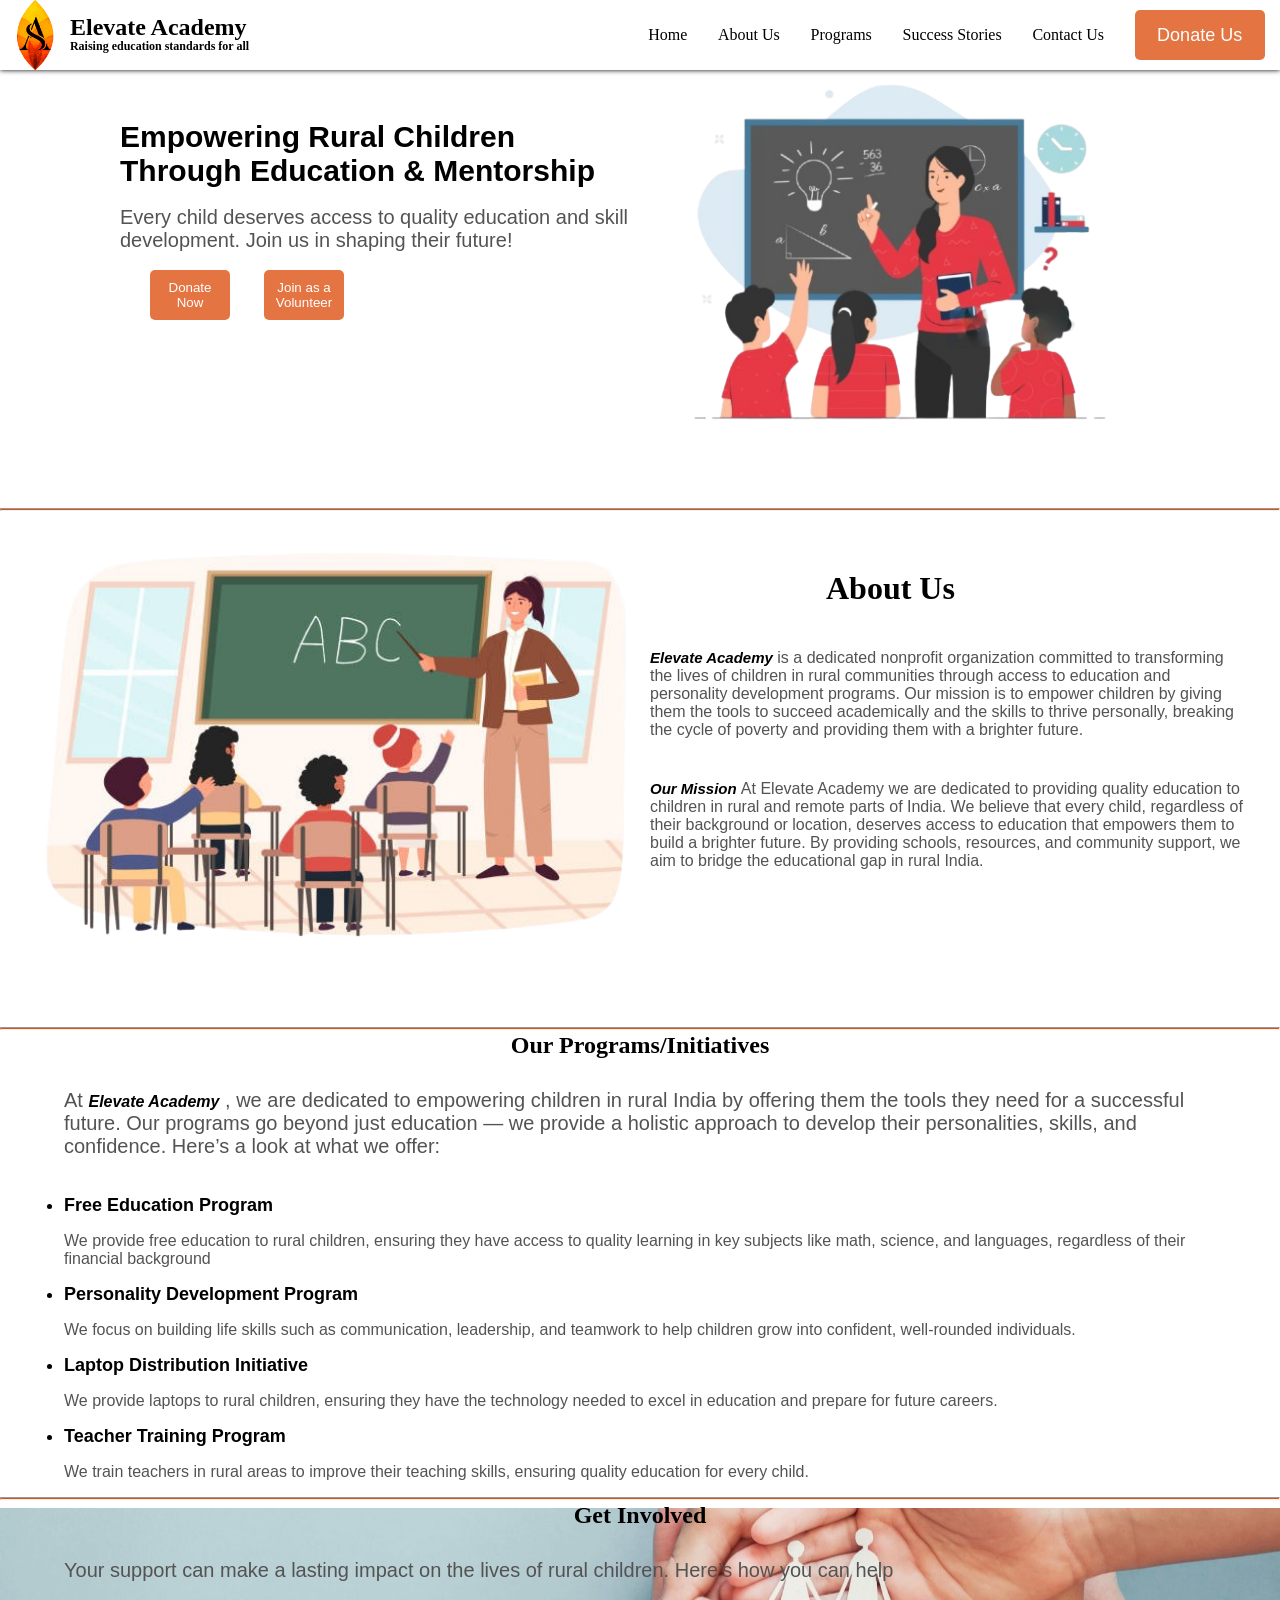
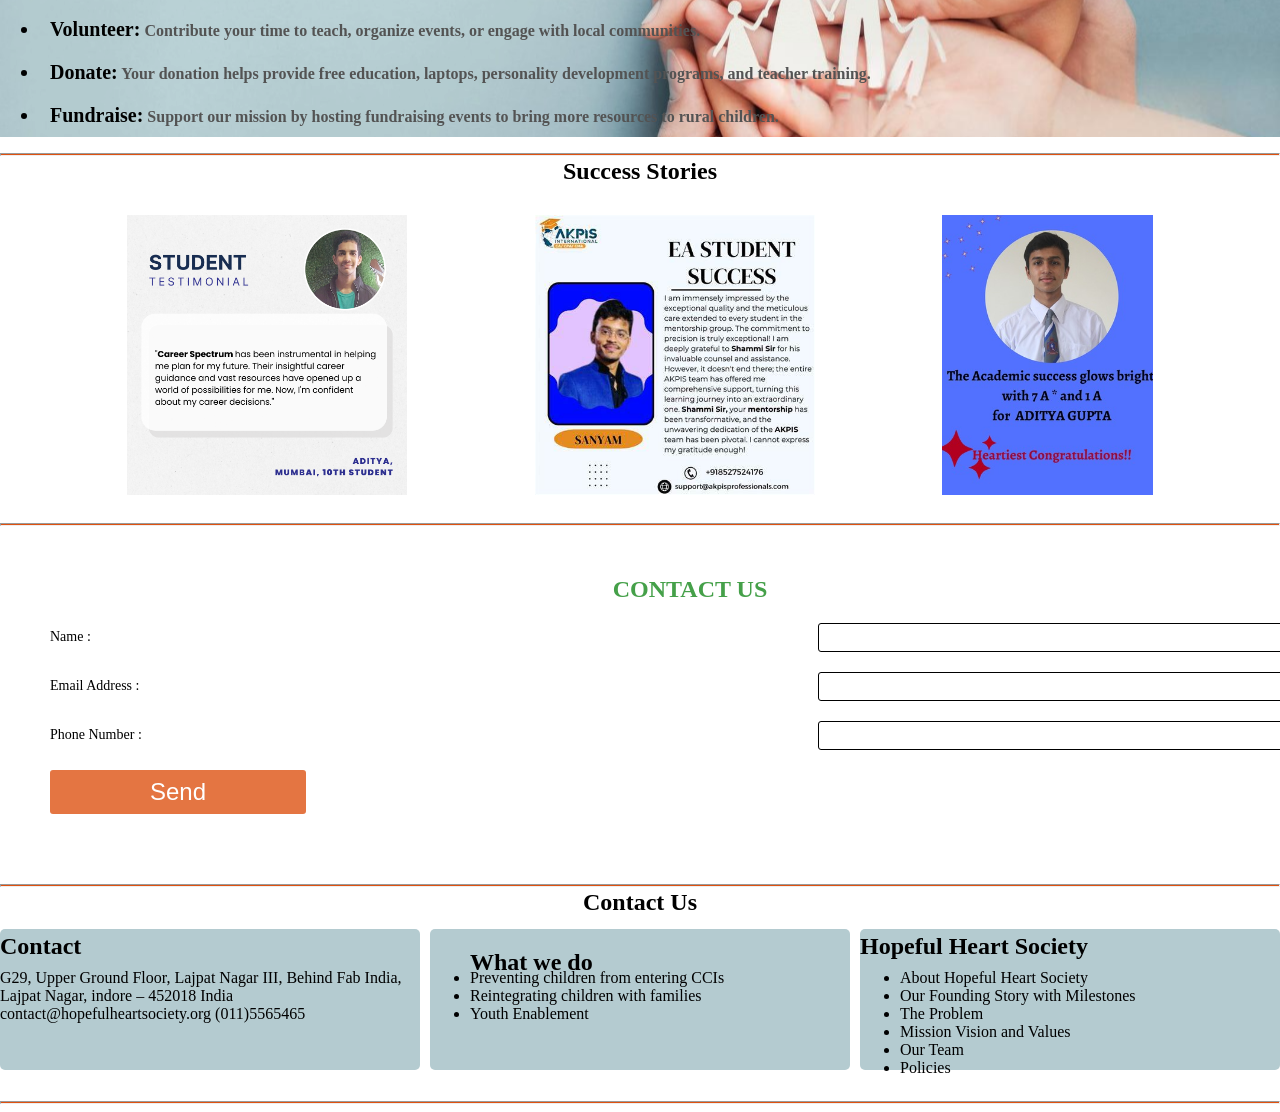
<file: index.html>
<!DOCTYPE html>
<html lang="en">
<head>
    <meta charset="UTF-8">
    <meta name="viewport" content="width=device-width, initial-scale=1.0">
    <title>NGO</title>
    <link rel="stylesheet" href="css/index.css">
</head>
<body>
    <nav>
        <div class="left-box">
            <img src="../assets/logo1.png" alt="" height="100%" style="padding: 1rem;">
            <h2>Elevate Academy <br> <span id="logotag">Raising education standards for all</span></h2>
        </div>
        <div class="right-box">
            <ul>
               <li>
                <a href="#">Home</a>
               </li>
               <li>
                <a href="#startabout">About Us</a>
               </li>
               <li>
                <a href="#starPrograms">Programs</a>
               </li>
               <li>
                <a href="#startInvolve">Success Stories</a>
               </li>
               <li>
                <a href="#contactus">Contact Us</a>
               </li>
               <li>
                <button>Donate Us</button>
               </li> 
            </ul>
        </div>
    </nav>
    <header>
        <section class="left-header">
            <h1>Empowering Rural Children Through Education & Mentorship</h1><br>
            <h4>Every child deserves access to quality education and skill development. Join us in shaping their future!</h4><br>
            <button>Donate Now</button>
            <button>Join as a Volunteer</button>
        </section>
        <section class="right-header">
            <img src="../assets/im4.png" alt="" height="100%">
        </section>
    </header>
    <!-- About Us -->
    <hr id="startabout">
    <div class="about" id="about">
        <div class="left-box">
            <div class="front">

            </div>
            <div class="back">
                
            </div>
        </div>
        <div class="right-box">
            <h1>About Us</h1>
            <h4><span style="font-style: italic; font-weight: bold; font-size: 15px; color: black;">Elevate Academy</span> is a dedicated nonprofit organization committed to transforming the lives of children in rural communities through access to education and personality development programs. Our mission is to empower children by giving them the tools to succeed academically and the skills to thrive personally, breaking the cycle of poverty and providing them with a brighter future.</h4>
            <h4><span style="font-style: italic; font-weight: bold; font-size: 15px; color: black;">Our Mission </span>At Elevate Academy we are dedicated to providing quality education to children in rural and remote parts of India. We believe that every child, regardless of their background or location, deserves access to education that empowers them to build a brighter future. By providing schools, resources, and community support, we aim to bridge the educational gap in rural India.</h4>
        </div>
    </div>
    <!-- Our Programs/Initiatives -->
    <hr id="starPrograms">
     <div class="vision" id="vision">
        <h2>Our Programs/Initiatives</h2>
        <h4>At <span style="font-style: italic; font-weight: bold; font-size: 16px; color: black;">Elevate Academy</span>  , we are dedicated to empowering children in rural India by offering them the tools they need for a successful future. Our programs go beyond just education — we provide a holistic approach to develop their personalities, skills, and confidence. Here’s a look at what we offer:</h4>
        <ul>
            <li class="Oplist">
                Free Education Program
            </li><p>
                We provide free education to rural children, ensuring they have access to quality learning in key subjects like math, science, and languages, regardless of their financial background
            </p>
            <li class="Oplist">
                Personality Development Program
            </li><p>
                We focus on building life skills such as communication, leadership, and teamwork to help children grow into confident, well-rounded individuals.
            </p>
            <li class="Oplist">
                Laptop Distribution Initiative
            </li><p>
                We provide laptops to rural children, ensuring they have the technology needed to excel in education and prepare for future careers.
            </p>
            <li class="Oplist">
                Teacher Training Program
            </li><p>
                We train teachers in rural areas to improve their teaching skills, ensuring quality education for every child.
            </p>
            
        </ul>
     </div>
     <hr>
     <div class="involve">
        <h2>Get Involved</h2>
        <h4>Your support can make a lasting impact on the lives of rural children. Here’s how you can help</h4>
        <ul>
            <li>Volunteer:<span> Contribute your time to teach, organize events, or engage with local communities.</span></li>
            <li>Donate:<span> Your donation helps provide free education, laptops, personality development programs, and teacher training.</span></li>
            <li>Fundraise:<span> Support our mission by hosting fundraising events to bring more resources to rural children.</span></li>
        </ul>
     </div>
     <hr id="startInvolve">
     <!-- Success Stories -->
     <h2 style="text-align: center; font-weight:bold;">Success Stories</h2><br><br>
     <div class="box">
        <img src="../assets/im6.png" alt="" height="280">
        <img src="../assets/im7.jpeg" alt="" height="280">
        <img src="../assets/im8.jpg" alt="" height="280">
     </div>
    
    <hr id="contactus">
    <DIV class="con">
        <form action ="#" method="POST">
        <div class="hd">
            contact us
        </div>

        <div class="form">
            <div class="inf">
                <label >Name :</label>
                <input type= "text" class="input" name="fname" required>
            </div>


            <div class="inf">
                <label >Email Address :</label>
                <input type ="email" class="input" name="email"
                required>
            </div>

            <div class="inf">
                <label >Phone Number :</label>
                <input type="tel" class="input" pattern="[0-9]{10}" required>
            </div>

            

            
            
            <div class="inf">
                <input type= "submit" value = "Send" class="btn" name= "register">
            </div>

            
        </div>

        </form>
    </DIV>
    <hr>
    <h2 style="text-align: center; font-weight:bold;">Contact Us</h2>
    <div class="events">
        <div class="cardq">
            <h2>Contact</h2>
            <p>

                G29, Upper Ground Floor, Lajpat Nagar III,
                Behind Fab India, Lajpat Nagar,
                indore – 452018 India

                contact@hopefulheartsociety.org

                (011)5565465</p>
        </div>
        <div class="cardq">
            <ul>
                <h2> What we do</h2>
                <li>Preventing children from entering CCIs</li>
                <li>Reintegrating children with families</li>
                <li>Youth Enablement</li>
            </ul>
        </div>
        <div class="cardq">
            <h2>Hopeful Heart Society</h2>
            <ul class="About">
                <li>About Hopeful Heart Society</li>
                <li> Our Founding Story with Milestones</li>
                <li>The Problem</li>
                <li> Mission Vision and Values</li>
                <li>Our Team</li>
                <li>Policies</li>
            </ul>
        </div>
    </div>
    <hr>

</body>

</html>
</file>
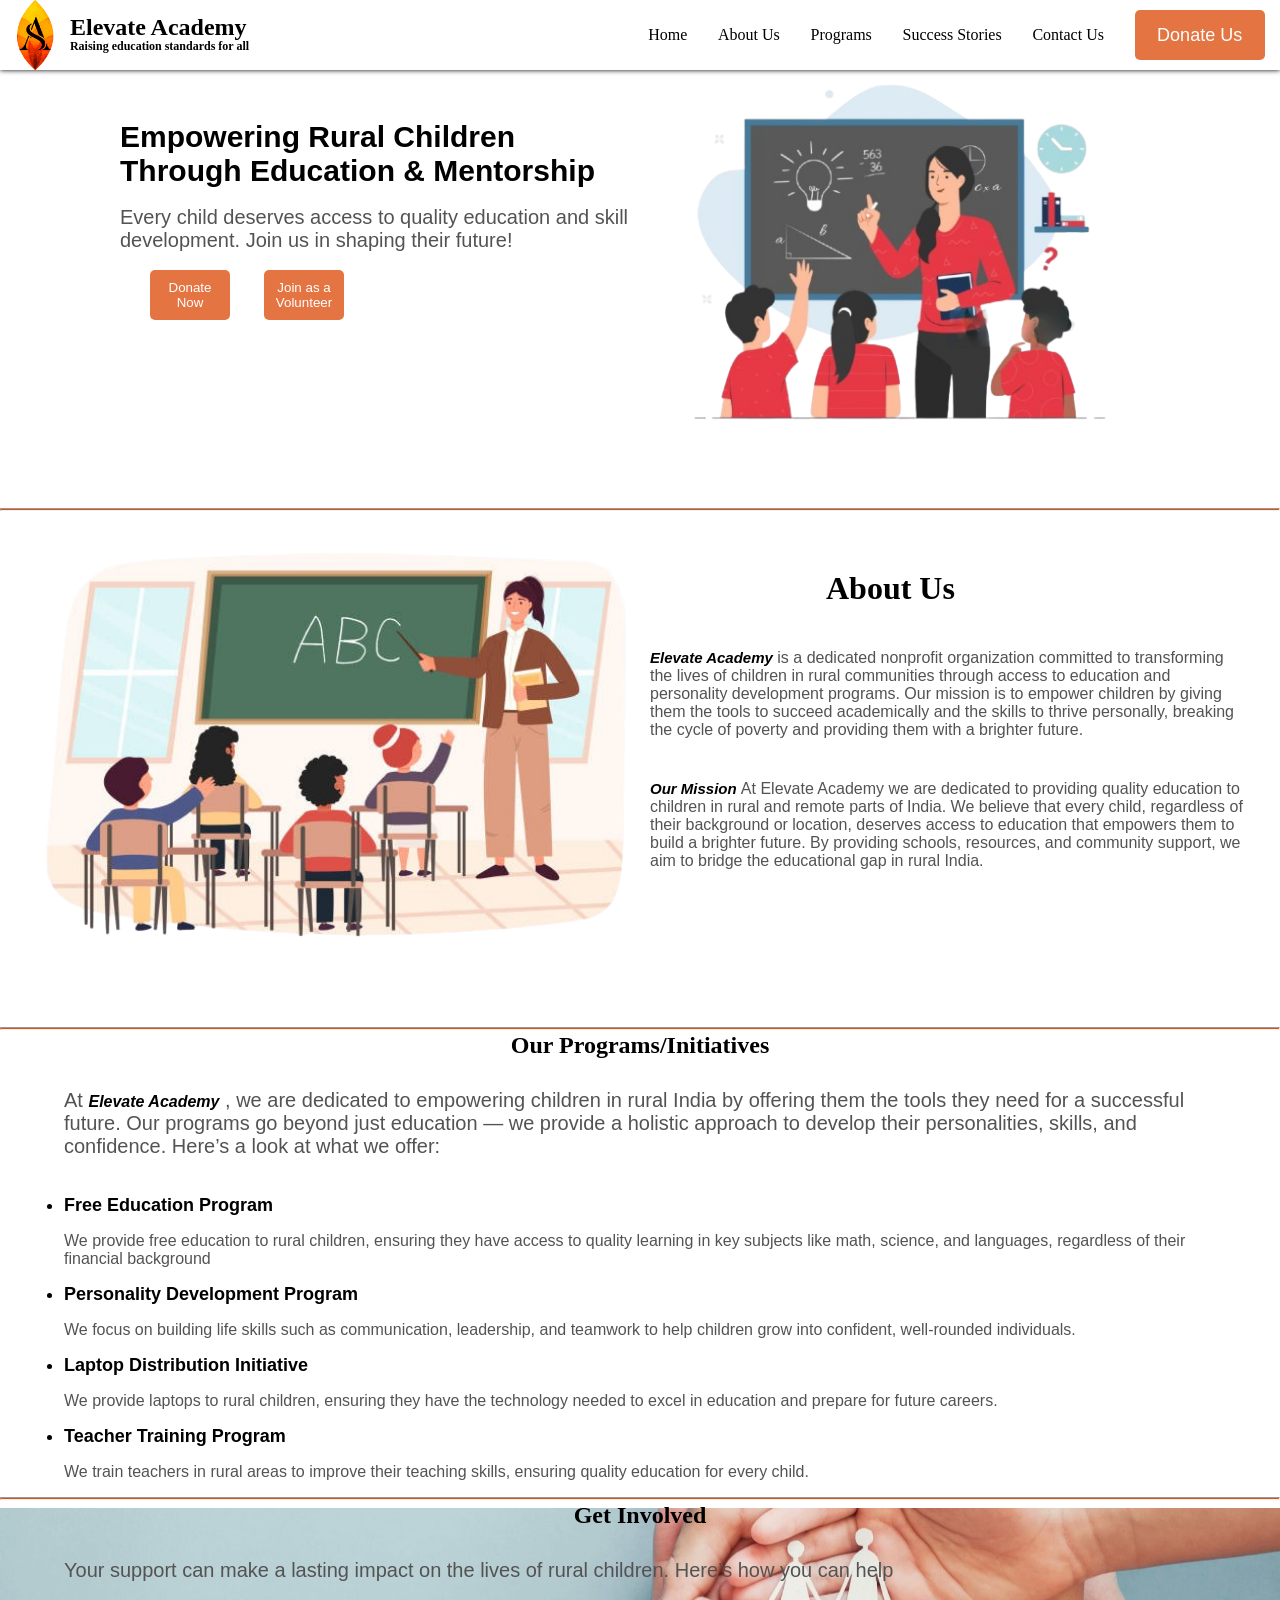
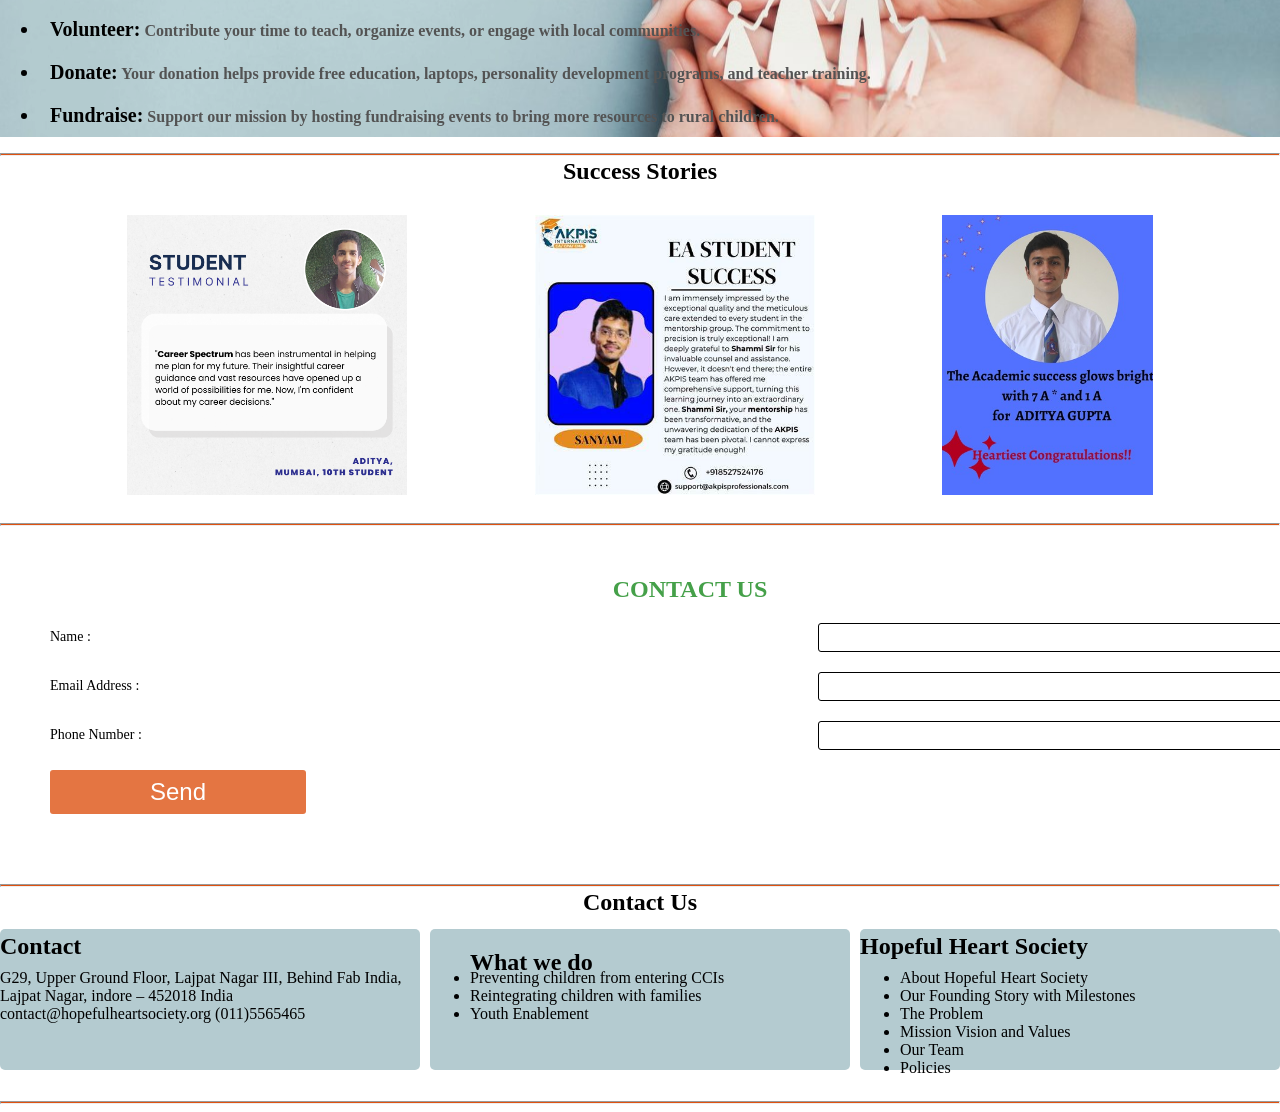
<file: NGO/mainpage/index.html>
<!DOCTYPE html>
<html lang="en">
<head>
    <meta charset="UTF-8">
    <meta name="viewport" content="width=device-width, initial-scale=1.0">
    <title>NGO</title>
    <link rel="stylesheet" href="../css/index.css">
</head>
<body>
    <nav>
        <div class="left-box">
            <img src="../assets/logo1.png" alt="" height="100%" style="padding: 1rem;">
            <h2>Elevate Academy <br> <span id="logotag">Raising education standards for all</span></h2>
        </div>
        <div class="right-box">
            <ul>
               <li>
                <a href="#">Home</a>
               </li>
               <li>
                <a href="#startabout">About Us</a>
               </li>
               <li>
                <a href="#starPrograms">Programs</a>
               </li>
               <li>
                <a href="#startInvolve">Success Stories</a>
               </li>
               <li>
                <a href="#contactus">Contact Us</a>
               </li>
               <li>
                <button>Donate Us</button>
               </li> 
            </ul>
        </div>
    </nav>
    <header>
        <section class="left-header">
            <h1>Empowering Rural Children Through Education & Mentorship</h1><br>
            <h4>Every child deserves access to quality education and skill development. Join us in shaping their future!</h4><br>
            <button>Donate Now</button>
            <button>Join as a Volunteer</button>
        </section>
        <section class="right-header">
            <img src="../assets/im4.png" alt="" height="100%">
        </section>
    </header>
    <!-- About Us -->
    <hr id="startabout">
    <div class="about" id="about">
        <div class="left-box">
            <div class="front">

            </div>
            <div class="back">
                
            </div>
        </div>
        <div class="right-box">
            <h1>About Us</h1>
            <h4><span style="font-style: italic; font-weight: bold; font-size: 15px; color: black;">Elevate Academy</span> is a dedicated nonprofit organization committed to transforming the lives of children in rural communities through access to education and personality development programs. Our mission is to empower children by giving them the tools to succeed academically and the skills to thrive personally, breaking the cycle of poverty and providing them with a brighter future.</h4>
            <h4><span style="font-style: italic; font-weight: bold; font-size: 15px; color: black;">Our Mission </span>At Elevate Academy we are dedicated to providing quality education to children in rural and remote parts of India. We believe that every child, regardless of their background or location, deserves access to education that empowers them to build a brighter future. By providing schools, resources, and community support, we aim to bridge the educational gap in rural India.</h4>
        </div>
    </div>
    <!-- Our Programs/Initiatives -->
    <hr id="starPrograms">
     <div class="vision" id="vision">
        <h2>Our Programs/Initiatives</h2>
        <h4>At <span style="font-style: italic; font-weight: bold; font-size: 16px; color: black;">Elevate Academy</span>  , we are dedicated to empowering children in rural India by offering them the tools they need for a successful future. Our programs go beyond just education — we provide a holistic approach to develop their personalities, skills, and confidence. Here’s a look at what we offer:</h4>
        <ul>
            <li class="Oplist">
                Free Education Program
            </li><p>
                We provide free education to rural children, ensuring they have access to quality learning in key subjects like math, science, and languages, regardless of their financial background
            </p>
            <li class="Oplist">
                Personality Development Program
            </li><p>
                We focus on building life skills such as communication, leadership, and teamwork to help children grow into confident, well-rounded individuals.
            </p>
            <li class="Oplist">
                Laptop Distribution Initiative
            </li><p>
                We provide laptops to rural children, ensuring they have the technology needed to excel in education and prepare for future careers.
            </p>
            <li class="Oplist">
                Teacher Training Program
            </li><p>
                We train teachers in rural areas to improve their teaching skills, ensuring quality education for every child.
            </p>
            
        </ul>
     </div>
     <hr>
     <div class="involve">
        <h2>Get Involved</h2>
        <h4>Your support can make a lasting impact on the lives of rural children. Here’s how you can help</h4>
        <ul>
            <li>Volunteer:<span> Contribute your time to teach, organize events, or engage with local communities.</span></li>
            <li>Donate:<span> Your donation helps provide free education, laptops, personality development programs, and teacher training.</span></li>
            <li>Fundraise:<span> Support our mission by hosting fundraising events to bring more resources to rural children.</span></li>
        </ul>
     </div>
     <hr id="startInvolve">
     <!-- Success Stories -->
     <h2 style="text-align: center; font-weight:bold;">Success Stories</h2><br><br>
     <div class="box">
        <img src="../assets/im6.png" alt="" height="280">
        <img src="../assets/im7.jpeg" alt="" height="280">
        <img src="../assets/im8.jpg" alt="" height="280">
     </div>
    
    <hr id="contactus">
    <DIV class="con">
        <form action ="#" method="POST">
        <div class="hd">
            contact us
        </div>

        <div class="form">
            <div class="inf">
                <label >Name :</label>
                <input type= "text" class="input" name="fname" required>
            </div>


            <div class="inf">
                <label >Email Address :</label>
                <input type ="email" class="input" name="email"
                required>
            </div>

            <div class="inf">
                <label >Phone Number :</label>
                <input type="tel" class="input" pattern="[0-9]{10}" required>
            </div>

            

            
            
            <div class="inf">
                <input type= "submit" value = "Send" class="btn" name= "register">
            </div>

            
        </div>

        </form>
    </DIV>
    <hr>
    <h2 style="text-align: center; font-weight:bold;">Contact Us</h2>
    <div class="events">
        <div class="cardq">
            <h2>Contact</h2>
            <p>

                G29, Upper Ground Floor, Lajpat Nagar III,
                Behind Fab India, Lajpat Nagar,
                indore – 452018 India

                contact@hopefulheartsociety.org

                (011)5565465</p>
        </div>
        <div class="cardq">
            <ul>
                <h2> What we do</h2>
                <li>Preventing children from entering CCIs</li>
                <li>Reintegrating children with families</li>
                <li>Youth Enablement</li>
            </ul>
        </div>
        <div class="cardq">
            <h2>Hopeful Heart Society</h2>
            <ul class="About">
                <li>About Hopeful Heart Society</li>
                <li> Our Founding Story with Milestones</li>
                <li>The Problem</li>
                <li> Mission Vision and Values</li>
                <li>Our Team</li>
                <li>Policies</li>
            </ul>
        </div>
    </div>
    <hr>
    

</body>
</html>
</file>
<file: css/index.css>
body{
    padding: 0%;
    margin: 0;
}
nav{
    position: fixed;
    width: 100%;
    height: 70px;
    background-color:#ffffff;
    box-shadow: 0px 0px 5px black;
}
nav .left-box{
    width: 40%;
    height: 100%;
    float: left;
    display: flex;
    align-items: center;
    justify-content: left;
    
}
h2{
    margin: 0;
    line-height: 0.6;
}
#logotag{
    font-size: 12px;
    margin: 0px;
}

nav .right-box{
    width: 60%;
    height: 100%;
    float: right;
}
nav .right-box ul{
    width: 100%;
    height: 100%;
    padding: 0;
    margin: 0;
    display: flex;
    align-items:center;
    justify-content:right;
}
nav .right-box ul li{
    display: inline-block;
    padding:2% 2%;
}
nav .right-box ul li a{
    text-decoration: none;
    color: black;
    border-radius: 5px;
    
}
nav .right-box ul li a:hover{
    color: #e47542;
}
nav .right-box ul li button{
    width: 130px;
    height: 50px;
    background-color: #e47542;
    border: none;
    border-radius: 5px;
    color: white;
    font-size: 18px;
}
nav .right-box ul li button:hover{
    background-color: #e0510f;
    color: white;
    border: 2px solid#be3c00;
}
/* Header........................................ */
header{
    width: 100%;
    height: 500px;
    padding: 20px;
    box-sizing: border-box;
}
header .left-header{
    width: 50%;
    height: 100%;
    background-color: #ffffff;
    float: left;
    padding: 100px 0px 0px 100px;
    box-sizing: border-box;
    overflow:auto;
}
header .left-header h1{
    font-family: sans-serif;
    font-size: 30px;
    color: rgb(0, 0, 0);
    margin: 0;
}
header .left-header h4{
    font-family: sans-serif;
    font-size: 20px;
    color: rgb(83, 83, 83);
    margin: 0;font-weight: normal;
}
header .left-header button{
    width: 80px;
    height: 50px;
    background-color: #e47542;
    border: none;
    border-radius: 5px;
    color: white;
    margin-left: 30px;
}
header .left-header button:hover{
    background-color:#e0510f;
    color:white;
    border:2px solid#be3c00;
}
header .right-header{
    width: 50%;
    height: 100%;
    float: right;
}
hr{
    background-color: #e0510f;
    height: 1px;
}
.about{
    width: 100%;
    height: 500px;
    padding: 20px;
    box-sizing: border-box;
}
.about .left-box{
    width: 50%;
    height: 100%;
    float: left;
    transform-style: preserve-3d;
    transition: transform 1s;
}
.about .left-box .front ,.back{
    position: absolute;
    top: 0;
    left: 0;
    width: 100%;
    height: 100%;
    backface-visibility: hidden;
    display: flex;
    flex-direction: column;
    justify-content: center; 
    align-items: center; 
    text-align: center;
    border-radius: 10px;
    padding: 20px;
    box-sizing: border-box;
}
.about .left-box .front{
    background-image: url(../assets/im1.png);
    background-size:contain;
    background-repeat: no-repeat;
    color: white;
}
.about .left-box .back{
    background-image: url(../assets/im3.png);
    background-size: cover;
    background-repeat: no-repeat;
    color: black;
    transform: rotateY(180deg);
    cursor: pointer;

}
.about .left-box:hover{
    transform: rotateY(180deg);
}
.about .right-box{
    width: 50%;
    height: 100%;
    float: right;
    overflow: auto;
}
.about .right-box h1{
    align-items: center;
    justify-content: center;
    padding: 10px 30%;
    color: black;
}
.about .right-box h4{
    font-family: sans-serif;
    padding: 10px;
    font-weight: normal;
    color:rgb(83, 83, 83);
}
.vision h2{
    text-align: center;
}
.vision h4{
    font-family: sans-serif;
    font-size: 20px;
    color: rgb(83, 83, 83);
    font-weight: normal;
    padding: 10px 5% 0px 5% ;
}
.vision ul{
    font-family: sans-serif;
    padding: 10px;
    font-weight: normal; 
    padding: 10px 5% 0px 5% ;
}
.vision ul li{
    font-size: 18px;
    font-weight: bold;
}
.vision ul  p{
    color:rgb(83, 83, 83) ;
}
.involve{
    background-image: url(../assets/im5.png);
    background-position: right;
    background-repeat: no-repeat;
    background-color: #b4cbd0;
}
.involve h2{
    text-align: center;
    margin: 0;
    padding: 0;

}
.involve h4{
    font-family:sans-serif;
    font-size: 20px;
    color: rgb(83, 83, 83);
    font-weight: normal;
    padding: 10px 5% 0px 5% ;
}
.involve ul li{
    font-size: 20px;
    font-weight: bold;
    padding: 10px;
}
.involve ul li span{
    font-size: 16px;
    color:rgb(83, 83, 83);
}
.box{
    height: 300px;
    width: 100%;
    display: flex;
    justify-content: space-evenly;
}
.box img{
    transition: transform 2s;
}
.box img:hover{
    transform:scale(1.1);
}
.events{
    box-sizing: border-box;
    height: 100%;
    display: grid;
    grid-template-columns: 1fr 1fr 1fr;
    gap :10Px;
    margin-top:20px;
}

.events .cardq{
    padding-top: 10px;
    justify-content: center;
    align-items: center;
    background-color:#b4cbd0;
    height: 80%;
    transition:transform 1s ;
    border-radius: 5px;
}


/* contact*/
.con{
    width:100%;
    max-width:auto;
    background-color:white;
    margin:20px;
    padding:30px;
    border-radius:8px;
}
.con .hd{
    font-size:24px;
    font-weight:700;
    margin-bottom:20px;
    color: #45a049;
    text-align: center;
    text-transform: uppercase;
}

.con .form{
    width:100%;
    margin:auto;
}
.con .form .inf { 
    margin-bottom:20px;
    display: flex;
    align-items: center;

}
.con .form .inf label{
    width:60%;
    margin-right:10px;
    font-size:14px;
}


.con .form .inf .input
{   
    width:40%;
    font-size:12px;
    padding:8px 20x;
    border-radius:3px;
    border:1px solid black;
    height:25px;
}

input:focus{
    border:1px solid rgba(236, 151, 23, 0.996) !important;
    outline: none;
}

.con .form .inf .btn{
    width:20%;
    border-radius:3px;
    padding:8px 10px;
    font-size:24px;
    background-color:#e47542;
    color:white;
    cursor: pointer;
    outline: none;
    border: none;
    
}
.con .form .inf .btn:hover{
    background:#fa783c;
}
@media(max-width:405px){
    .con .form .inf { 
    flex-direction: column;
    align-items: flex-start;
    }
}



.error {
    word-wrap: break-word; /* Forces text to wrap */
    white-space: normal; /* Prevents horizontal scrolling */
    max-width:100%; /* Restricts the width */
}
</file>
<file: NGO/css/index.css>
body{
    padding: 0%;
    margin: 0;
}
nav{
    position: fixed;
    width: 100%;
    height: 70px;
    background-color:#ffffff;
    box-shadow: 0px 0px 5px black;
}
nav .left-box{
    width: 40%;
    height: 100%;
    float: left;
    display: flex;
    align-items: center;
    justify-content: left;
    
}
h2{
    margin: 0;
    line-height: 0.6;
}
#logotag{
    font-size: 12px;
    margin: 0px;
}

nav .right-box{
    width: 60%;
    height: 100%;
    float: right;
}
nav .right-box ul{
    width: 100%;
    height: 100%;
    padding: 0;
    margin: 0;
    display: flex;
    align-items:center;
    justify-content:right;
}
nav .right-box ul li{
    display: inline-block;
    padding:2% 2%;
}
nav .right-box ul li a{
    text-decoration: none;
    color: black;
    border-radius: 5px;
    
}
nav .right-box ul li a:hover{
    color: #e47542;
}
nav .right-box ul li button{
    width: 130px;
    height: 50px;
    background-color: #e47542;
    border: none;
    border-radius: 5px;
    color: white;
    font-size: 18px;
}
nav .right-box ul li button:hover{
    background-color: #e0510f;
    color: white;
    border: 2px solid#be3c00;
}
/* Header........................................ */
header{
    width: 100%;
    height: 500px;
    padding: 20px;
    box-sizing: border-box;
}
header .left-header{
    width: 50%;
    height: 100%;
    background-color: #ffffff;
    float: left;
    padding: 100px 0px 0px 100px;
    box-sizing: border-box;
    overflow:auto;
}
header .left-header h1{
    font-family: sans-serif;
    font-size: 30px;
    color: rgb(0, 0, 0);
    margin: 0;
}
header .left-header h4{
    font-family: sans-serif;
    font-size: 20px;
    color: rgb(83, 83, 83);
    margin: 0;font-weight: normal;
}
header .left-header button{
    width: 80px;
    height: 50px;
    background-color: #e47542;
    border: none;
    border-radius: 5px;
    color: white;
    margin-left: 30px;
}
header .left-header button:hover{
    background-color:#e0510f;
    color:white;
    border:2px solid#be3c00;
}
header .right-header{
    width: 50%;
    height: 100%;
    float: right;
}
hr{
    background-color: #e0510f;
    height: 1px;
}
.about{
    width: 100%;
    height: 500px;
    padding: 20px;
    box-sizing: border-box;
}
.about .left-box{
    width: 50%;
    height: 100%;
    float: left;
    transform-style: preserve-3d;
    transition: transform 1s;
}
.about .left-box .front ,.back{
    position: absolute;
    top: 0;
    left: 0;
    width: 100%;
    height: 100%;
    backface-visibility: hidden;
    display: flex;
    flex-direction: column;
    justify-content: center; 
    align-items: center; 
    text-align: center;
    border-radius: 10px;
    padding: 20px;
    box-sizing: border-box;
}
.about .left-box .front{
    background-image: url(../assets/im1.png);
    background-size:contain;
    background-repeat: no-repeat;
    color: white;
}
.about .left-box .back{
    background-image: url(../assets/im3.png);
    background-size: cover;
    background-repeat: no-repeat;
    color: black;
    transform: rotateY(180deg);
    cursor: pointer;

}
.about .left-box:hover{
    transform: rotateY(180deg);
}
.about .right-box{
    width: 50%;
    height: 100%;
    float: right;
    overflow: auto;
}
.about .right-box h1{
    align-items: center;
    justify-content: center;
    padding: 10px 30%;
    color: black;
}
.about .right-box h4{
    font-family: sans-serif;
    padding: 10px;
    font-weight: normal;
    color:rgb(83, 83, 83);
}
.vision h2{
    text-align: center;
}
.vision h4{
    font-family: sans-serif;
    font-size: 20px;
    color: rgb(83, 83, 83);
    font-weight: normal;
    padding: 10px 5% 0px 5% ;
}
.vision ul{
    font-family: sans-serif;
    padding: 10px;
    font-weight: normal; 
    padding: 10px 5% 0px 5% ;
}
.vision ul li{
    font-size: 18px;
    font-weight: bold;
}
.vision ul  p{
    color:rgb(83, 83, 83) ;
}
.involve{
    background-image: url(../assets/im5.png);
    background-position: right;
    background-repeat: no-repeat;
    background-color: #b4cbd0;
}
.involve h2{
    text-align: center;
    margin: 0;
    padding: 0;

}
.involve h4{
    font-family:sans-serif;
    font-size: 20px;
    color: rgb(83, 83, 83);
    font-weight: normal;
    padding: 10px 5% 0px 5% ;
}
.involve ul li{
    font-size: 20px;
    font-weight: bold;
    padding: 10px;
}
.involve ul li span{
    font-size: 16px;
    color:rgb(83, 83, 83);
}
.box{
    height: 300px;
    width: 100%;
    display: flex;
    justify-content: space-evenly;
}
.box img{
    transition: transform 2s;
}
.box img:hover{
    transform:scale(1.1);
}
.events{
    box-sizing: border-box;
    height: 100%;
    display: grid;
    grid-template-columns: 1fr 1fr 1fr;
    gap :10Px;
    margin-top:20px;
}

.events .cardq{
    padding-top: 10px;
    justify-content: center;
    align-items: center;
    background-color:#b4cbd0;
    height: 80%;
    transition:transform 1s ;
    border-radius: 5px;
}


/* contact*/
.con{
    width:100%;
    max-width:auto;
    background-color:white;
    margin:20px;
    padding:30px;
    border-radius:8px;
}
.con .hd{
    font-size:24px;
    font-weight:700;
    margin-bottom:20px;
    color: #45a049;
    text-align: center;
    text-transform: uppercase;
}

.con .form{
    width:100%;
    margin:auto;
}
.con .form .inf { 
    margin-bottom:20px;
    display: flex;
    align-items: center;

}
.con .form .inf label{
    width:60%;
    margin-right:10px;
    font-size:14px;
}


.con .form .inf .input
{   
    width:40%;
    font-size:12px;
    padding:8px 20x;
    border-radius:3px;
    border:1px solid black;
    height:25px;
}

input:focus{
    border:1px solid rgba(236, 151, 23, 0.996) !important;
    outline: none;
}

.con .form .inf .btn{
    width:20%;
    border-radius:3px;
    padding:8px 10px;
    font-size:24px;
    background-color:#e47542;
    color:white;
    cursor: pointer;
    outline: none;
    border: none;
    
}
.con .form .inf .btn:hover{
    background:#fa783c;
}
@media(max-width:405px){
    .con .form .inf { 
    flex-direction: column;
    align-items: flex-start;
    }
}



.error {
    word-wrap: break-word; /* Forces text to wrap */
    white-space: normal; /* Prevents horizontal scrolling */
    max-width:100%; /* Restricts the width */
}
</file>
